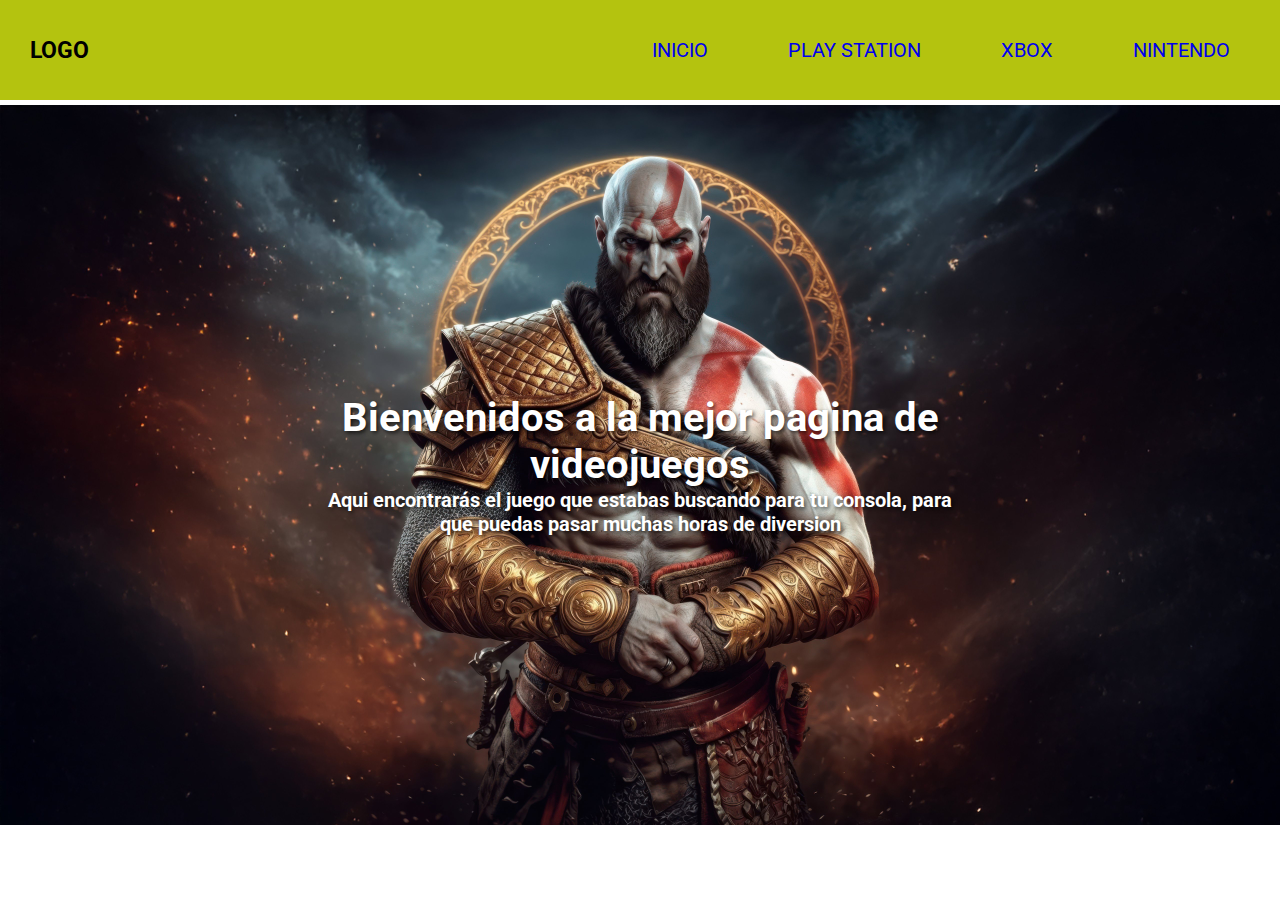
<file: index.html>
<!DOCTYPE html>
<html lang="en">
<head>
    <meta charset="UTF-8">
    <meta name="viewport" content="width=device-width, initial-scale=1.0">
    <link rel="stylesheet" href="styles.css">
    <title>Document</title>
</head>

<style>
    
</style>

<body>
    <header>
        <div class="menu container">
            <a class="enlace" href="#"><h2>LOGO</h2></a>
            <input type="checkbox" id="menu">
            <label for="menu"><img src="./assets/img/menu.png" class="menu-icono"></label>
            <nav class="navbar">
                <ul>
                    <li><a href="index.html">INICIO</a></li>
                    <li><a href="play.html">PLAY STATION</a></li>
                    <li><a href="xbox.html">XBOX</a></li>
                    <li><a href="nintendo.html">NINTENDO</a></li>
                </ul>
            </nav>
        </div>
    </header>
    <main>

            <img src="./assets/img/juegos.jpg" alt="">
        <div class="text">
            <h1>Bienvenidos a la mejor pagina de videojuegos</h1>
            <p>Aqui encontrarás el juego que estabas buscando para tu consola, para que puedas pasar muchas horas de diversion </p>


        </div>
           
    </main>
    
</body>
</html>
</file>
<file: styles.css>
@import url('https://fonts.googleapis.com/css2?family=Playfair:ital,opsz,wdth,wght@0,5..1200,87.5,700;1,5..1200,87.5,700&family=Raleway:ital,wght@0,100..900;1,100..900&family=Roboto:ital,wght@0,100;0,300;0,400;0,500;0,700;0,900;1,100;1,300;1,400;1,500;1,700;1,900&display=swap');


* {
    margin: 0;
    padding: 0;
    box-sizing: border-box;
    font-family: "Roboto", serif;


}

html {
    font-size: 62.5%
        /* convierte 1 rem a 10 pixeles */
}

body {
    height: 100%;

}

header {
    background-color: #a2b920e0;
    width: 100%;
    height: 100px;
    font-size: 1.5rem;
    background-color: #b4c30f;
    color: white;
    text-align: center;
    padding: 10px;
    position: fixed;
    top: 0;
    left: 0;
    width: 100%;
    z-index: 1000;


    .enlace {
        text-decoration: none;
        color: black;
        font-weight: 400;

        h2 {
            margin-left: 2rem;
        }
    }

    .menu {
        display: flex;
        justify-content: space-between;
        align-items: center;
        height: 100%;

        #menu {
            display: none;
        }

        label {
            cursor: pointer;
            display: none;

            img {
                width: 35px;
            }

        }

        .navbar {
            z-index: 1000;
            position: sticky;



            ul {
                display: flex;
                list-style: none;

                li {
                    position: relative;
                    padding: 0 20px;

                    a {
                        text-decoration: none;
                        font-size: 2rem;
                        padding: 20px;
                        display: block;
                        transition: box-shadow, transform 0.3s ease;

                        &:hover {
                            box-shadow: 0 4px 6px rgba(0, 0, 0, 0.821);
                            transform: scale(1.2);
                        }

                        &:focus {
                            border-color: #ffffff;
                            box-shadow: 0 0 8px rgba(255, 255, 255, 0.6);
                            outline: none;

                        }

                    }

                    &:hover .submenu {
                        display: block;

                    }

                    &:focus {
                        border-color: #ffffff;
                        box-shadow: 0 0 8px rgba(255, 255, 255, 0.6);
                        outline: none;

                    }

                }


            }


        }

    }

}

main {
    margin-top: 105px;
    display: flex;
    justify-content: center;
    align-items: center;
    max-width: 100vw;
    max-height: 100vh;
    overflow: hidden;
    box-sizing: border-box;
    position: relative;



    img {
        max-width: 100%;
        max-height: 100vh;
        display: block;
        object-fit: cover;
        position: relative;
    }

    .text {
        position: absolute;
        top: 50%;
        left: 50%;
        transform: translate(-50%, -50%);
        color: white;
        font-size: 2rem;
        font-weight: bold;
        text-shadow: 2px 2px 4px rgba(0, 0, 0, 0.7);
        /* Añade una sombra para mayor legibilidad */
        text-align: center;
    }
}


@media (max-width: 768px) {
    body {
        background-image: url(./assets/img/juegos.jpg);
        background-repeat: repeat;
    }

    header {
        .menu {
            padding: 20px;

            label {
                display: initial;
            }

            .navbar {
                position: absolute;
                top: 100%;
                left: 0;
                right: 0;
                height: 100vh;
                background-color: rgb(0, 0, 0);
                opacity: 0.9;
                display: none;

                ul {
                    flex-direction: column;
                    align-items: center;
                    justify-content: center;


                    li {
                        width: 100%;
                        padding: 30px;

                        a {
                            color: white;

                            &:hover {
                                background-color: rgba(255, 255, 255, 0.459);
                                color: black
                            }
                        }

                    }
                }

            }
        }

    }

}

#menu:checked~.navbar {
    display: initial;
}

section{
    display: flex;
    min-height: 100vh;
    

    .aside{
        width: 20%;
        background-color: gray;
    }

    .main {
        display: flex;
        justify-content: center;
        align-items: center;
        padding: 120px;
        width: 100%;
        min-height: 100vh;
        background-color: rgb(255, 255, 255);
        
        flex-wrap: wrap;
        

        .product-grid {
            display: flex;
            flex-wrap: wrap;
            gap: 20px;
        }
        
        .product-card {
            display: flex;
            flex-direction: column;
            align-items: center;
            border: 1px solid #ddd;
            border-radius: 10px;
            box-shadow: 0 4px 6px rgba(0, 0, 0, 0.1);
            padding: 20px;
            width: 400px;
            overflow: hidden;
            transition: transform 0.3s ease, box-shadow 0.3s ease;
        }
        
        .product-card:hover {
            transform: scale(1.05);
            box-shadow: 0 6px 10px rgba(0, 0, 0, 0.2);
        }
        
        .product-card img {
            width: 300px;
            border-radius: 10px;
            margin-bottom: 10px;
            overflow: hidden;
            transition: transform 0.3s ease, box-shadow 0.3s ease;
        }
        
        .product-card h2 {
            font-size: 2rem;
            color: #333;
            margin: 10px 0;
        }
        
        .product-card p {
            color: #777;
            font-size: 1.5rem;
            margin-bottom: 20px;
        }
        
        .product-card button {
            padding: 10px 20px;
            background-color:#b4c30f;
            color: white;
            font-size: 1.5rem;
            border: none;
            border-radius: 5px;
            cursor: pointer;
            width: 100%;
            transition: all 0.3s ease;
            
            
        }
        
        .product-card button:hover {
            background-color: #91c011;
            font-weight: 600;
            text-transform: uppercase;
        
        }
    }
}
</file>
